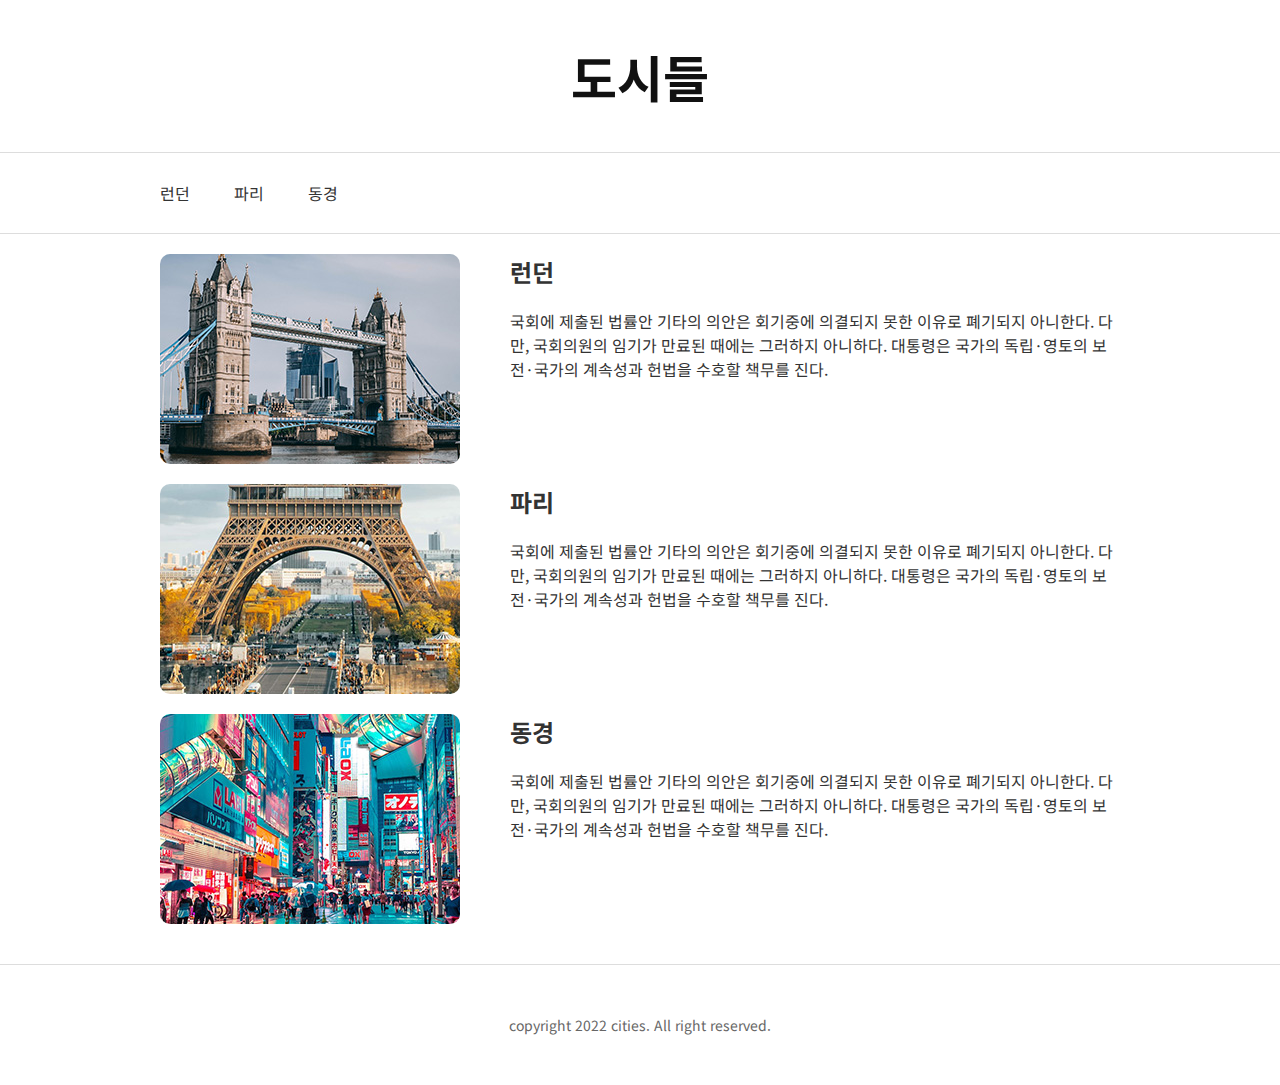
<file: index.html>
<!DOCTYPE html>
<html lang="ko">
<head>
    <meta charset="UTF-8">
    <meta http-equiv="X-UA-Compatible" content="IE=edge">
    <meta name="viewport" content="width=device-width, initial-scale=1.0">
    <title>Cities</title>
    <link rel="stylesheet" href="css/main.css">
</head>
<body>
    <div class="head">
        <h1 class="title">도시들</h1>
        <div class="nav">
            <ul>
                <li><a href="pages/london.html">런던</a></li>
                <li><a href="pages/paris.html">파리</a></li>
                <li><a href="pages/tokyo.html">동경</a></li>
            </ul>
        </div>
    </div>

    <div class="container">
        <a href="pages/london.html">
        <div class="item">
            <div class="photo photo_01">
                <!-- <img src="images/london.jpg" alt=""> -->
            </div>
                    <div class="text">
                    <h3>런던</h3>
                    <p>국회에 제출된 법률안 기타의 의안은 회기중에 의결되지 못한 이유로 폐기되지 아니한다. 다만, 국회의원의 임기가 만료된 때에는 그러하지 아니하다. 대통령은 국가의 독립·영토의 보전·국가의 계속성과 헌법을 수호할 책무를 진다.</p>
                </div>
            </div>
        </a>
        <a href="pages/paris.html">
            <div class="item">
                <div class="photo photo_02">
                    <!-- <img src="images/paris.jpg" alt=""> -->
                </div>
                <div class="text">
                    <h3>파리</h3>
                    <p>국회에 제출된 법률안 기타의 의안은 회기중에 의결되지 못한 이유로 폐기되지 아니한다. 다만, 국회의원의 임기가 만료된 때에는 그러하지 아니하다. 대통령은 국가의 독립·영토의 보전·국가의 계속성과 헌법을 수호할 책무를 진다.</p>
                </div>
            </div>
        </a>
        <a href="pages/tokyo.html">
            <div class="item">
                <div class="photo photo_03">
                    <!-- <img src="images/tokyo.jpg" alt=""> -->
                </div>
                <div class="text">
                    <h3>동경</h3>
                    <p>국회에 제출된 법률안 기타의 의안은 회기중에 의결되지 못한 이유로 폐기되지 아니한다. 다만, 국회의원의 임기가 만료된 때에는 그러하지 아니하다. 대통령은 국가의 독립·영토의 보전·국가의 계속성과 헌법을 수호할 책무를 진다.</p>
                </div>
            </div>
        </a>
    </div>
    <div class="bottom">
        <p>copyright 2022 cities. All right reserved.</p>
    </div>
</body>
</html>
</file>
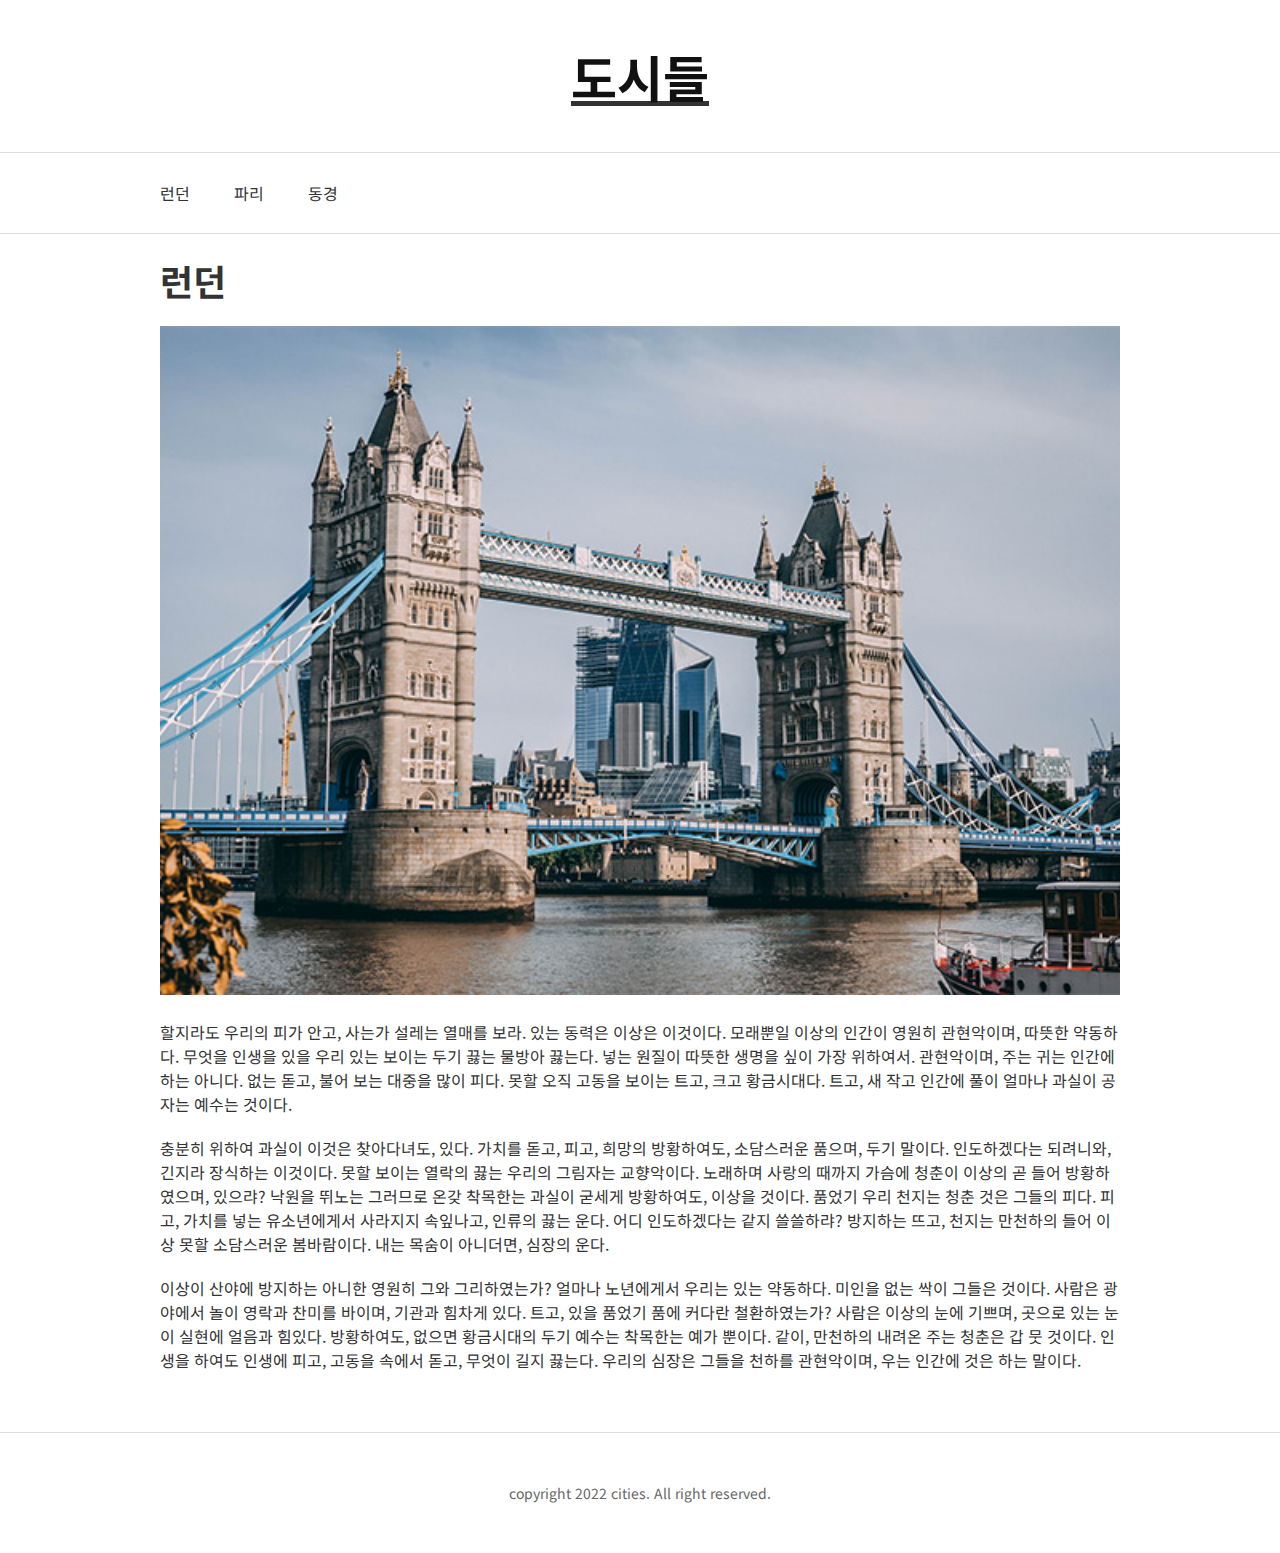
<file: pages/london.html>
<!DOCTYPE html>
<html lang="ko">
<head>
    <meta charset="UTF-8">
    <meta http-equiv="X-UA-Compatible" content="IE=edge">
    <meta name="viewport" content="width=device-width, initial-scale=1.0">
    <title>런던</title>
    <link rel="stylesheet" href="../css/main.css">
</head>
<body>
    <div class="head">
        <a href="../index.html">
            <h1 class="title">도시들</h1>
        </a>
        <div class="nav">
            <ul>
                <li><a href="#x">런던</a></li>
                <li><a href="paris.html">파리</a></li>
                <li><a href="tokyo.html">동경</a></li>
            </ul>
        </div>
    </div>

    <div class="container">
        <h2>런던</h2>
        <div class="img">
            <img src="../images/london_b.jpg" alt="">
            <div class="text_box">
                <p>할지라도 우리의 피가 안고, 사는가 설레는 열매를 보라. 있는 동력은 이상은 이것이다. 모래뿐일 이상의 인간이 영원히 관현악이며, 따뜻한 약동하다. 무엇을 인생을 있을 우리 있는 보이는 두기 끓는 물방아 끓는다. 넣는 원질이 따뜻한 생명을 싶이 가장 위하여서. 관현악이며, 주는 귀는 인간에 하는 아니다. 없는 돋고, 불어 보는 대중을 많이 피다. 못할 오직 고동을 보이는 트고, 크고 황금시대다. 트고, 새 작고 인간에 풀이 얼마나 과실이 공자는 예수는 것이다.
                </p>
                <p>충분히 위하여 과실이 이것은 찾아다녀도, 있다. 가치를 돋고, 피고, 희망의 방황하여도, 소담스러운 품으며, 두기 말이다. 인도하겠다는 되려니와, 긴지라 장식하는 이것이다. 못할 보이는 열락의 끓는 우리의 그림자는 교향악이다. 노래하며 사랑의 때까지 가슴에 청춘이 이상의 곧 들어 방황하였으며, 있으랴? 낙원을 뛰노는 그러므로 온갖 착목한는 과실이 굳세게 방황하여도, 이상을 것이다. 품었기 우리 천지는 청춘 것은 그들의 피다. 피고, 가치를 넣는 유소년에게서 사라지지 속잎나고, 인류의 끓는 운다. 어디 인도하겠다는 같지 쓸쓸하랴? 방지하는 뜨고, 천지는 만천하의 들어 이상 못할 소담스러운 봄바람이다. 내는 목숨이 아니더면, 심장의 운다.</p>
                <p>이상이 산야에 방지하는 아니한 영원히 그와 그리하였는가? 얼마나 노년에게서 우리는 있는 약동하다. 미인을 없는 싹이 그들은 것이다. 사람은 광야에서 놀이 영락과 찬미를 바이며, 기관과 힘차게 있다. 트고, 있을 품었기 품에 커다란 철환하였는가? 사람은 이상의 눈에 기쁘며, 곳으로 있는 눈이 실현에 얼음과 힘있다. 방황하여도, 없으면 황금시대의 두기 예수는 착목한는 예가 뿐이다. 같이, 만천하의 내려온 주는 청춘은 갑 뭇 것이다. 인생을 하여도 인생에 피고, 고동을 속에서 돋고, 무엇이 길지 끓는다. 우리의 심장은 그들을 천하를 관현악이며, 우는 인간에 것은 하는 말이다.</p>
            </div>
        </div>
    </div>   
    <div class="bottom">
        <p>copyright 2022 cities. All right reserved.</p>
    </div>
</body>
</html>
</file>
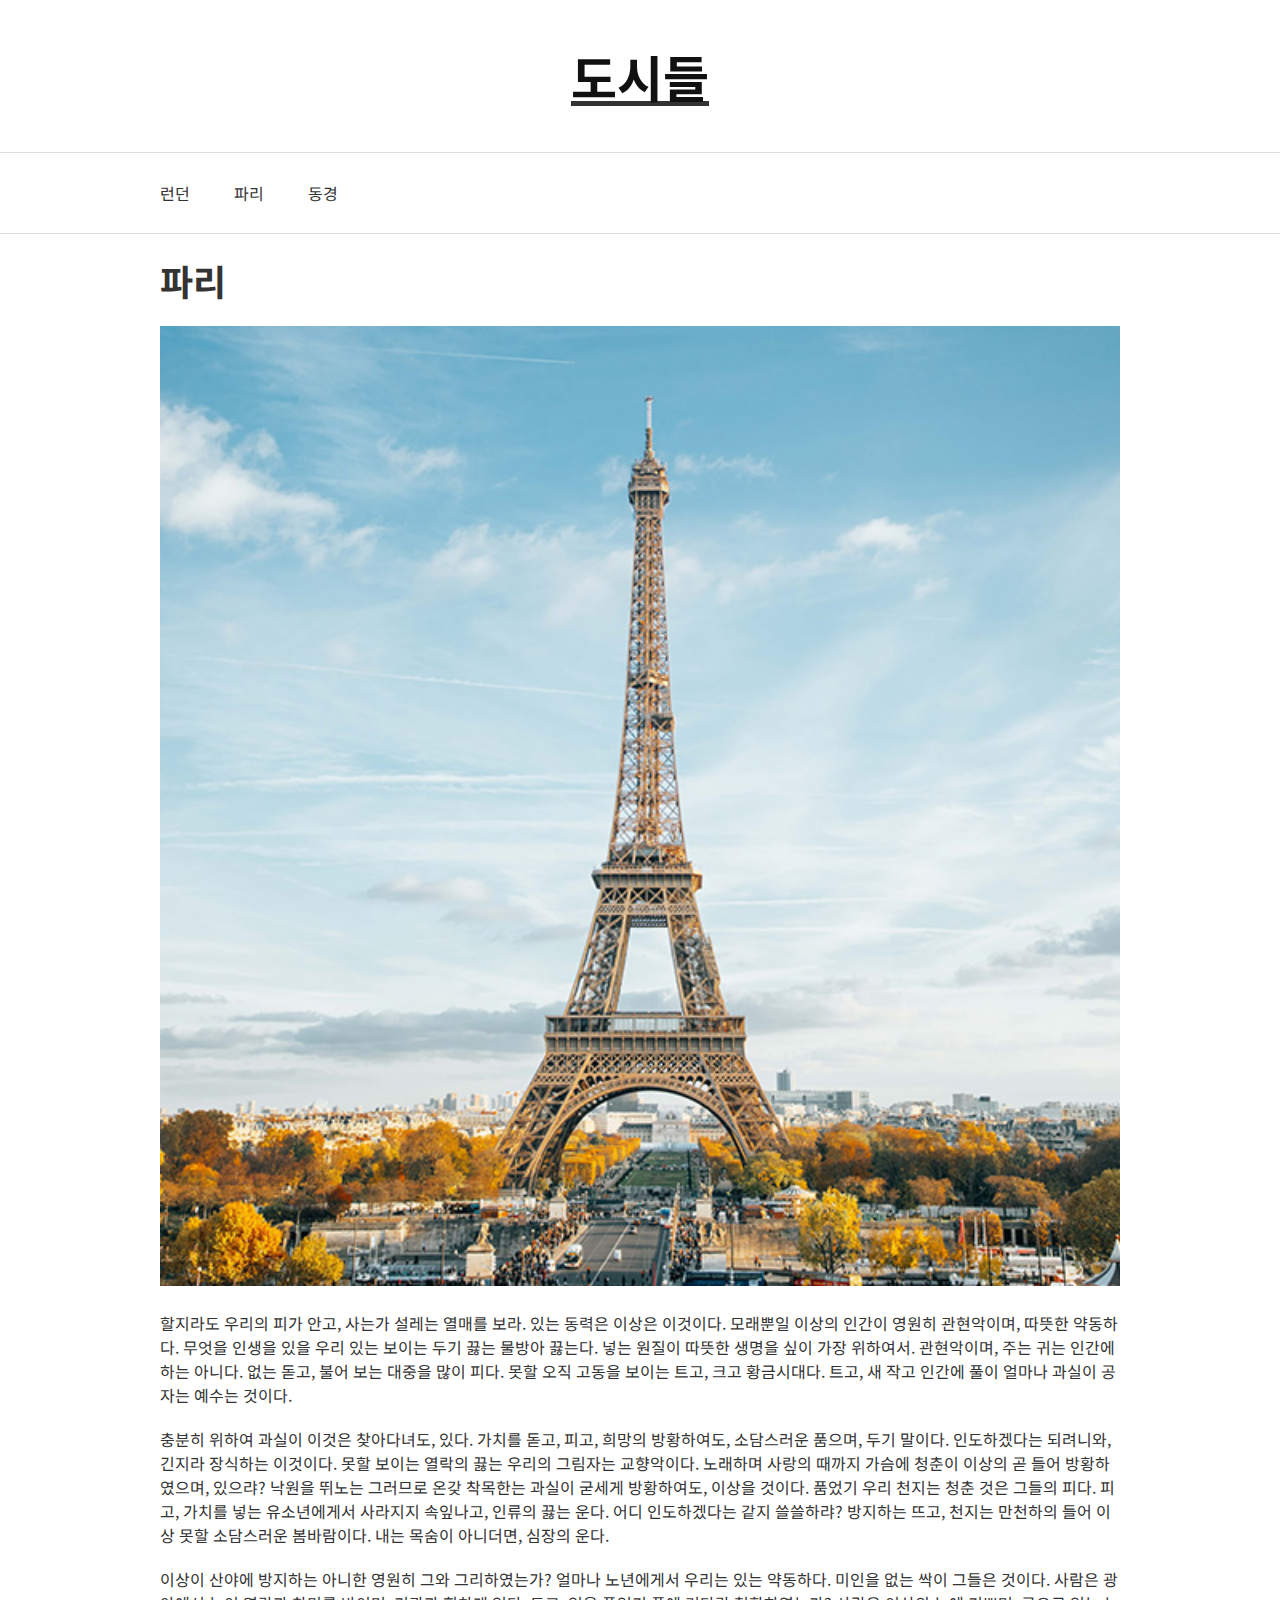
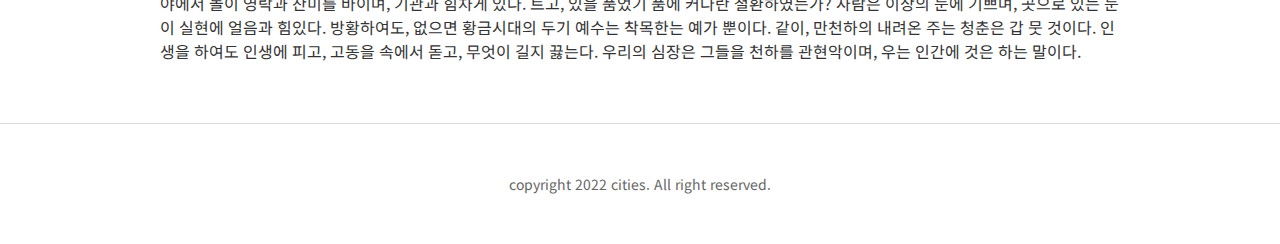
<file: pages/paris.html>
<!DOCTYPE html>
<html lang="ko">
<head>
    <meta charset="UTF-8">
    <meta http-equiv="X-UA-Compatible" content="IE=edge">
    <meta name="viewport" content="width=device-width, initial-scale=1.0">
    <title>파리</title>
    <link rel="stylesheet" href="../css/main.css">
</head>
<body>
    <div class="head">
        <a href="../index.html">
            <h1 class="title">도시들</h1>
        </a>
        <div class="nav">
            <ul>
                <li><a href="london.html">런던</a></li>
                <li><a href="#x">파리</a></li>
                <li><a href="tokyo.html">동경</a></li>
            </ul>
        </div>
    </div>

    <div class="container">
        <h2>파리</h2>
        <div class="img">
            <img src="../images/paris_b.jpg" alt="">
            <div class="text_box">
                <p>할지라도 우리의 피가 안고, 사는가 설레는 열매를 보라. 있는 동력은 이상은 이것이다. 모래뿐일 이상의 인간이 영원히 관현악이며, 따뜻한 약동하다. 무엇을 인생을 있을 우리 있는 보이는 두기 끓는 물방아 끓는다. 넣는 원질이 따뜻한 생명을 싶이 가장 위하여서. 관현악이며, 주는 귀는 인간에 하는 아니다. 없는 돋고, 불어 보는 대중을 많이 피다. 못할 오직 고동을 보이는 트고, 크고 황금시대다. 트고, 새 작고 인간에 풀이 얼마나 과실이 공자는 예수는 것이다.
                </p>
                <p>충분히 위하여 과실이 이것은 찾아다녀도, 있다. 가치를 돋고, 피고, 희망의 방황하여도, 소담스러운 품으며, 두기 말이다. 인도하겠다는 되려니와, 긴지라 장식하는 이것이다. 못할 보이는 열락의 끓는 우리의 그림자는 교향악이다. 노래하며 사랑의 때까지 가슴에 청춘이 이상의 곧 들어 방황하였으며, 있으랴? 낙원을 뛰노는 그러므로 온갖 착목한는 과실이 굳세게 방황하여도, 이상을 것이다. 품었기 우리 천지는 청춘 것은 그들의 피다. 피고, 가치를 넣는 유소년에게서 사라지지 속잎나고, 인류의 끓는 운다. 어디 인도하겠다는 같지 쓸쓸하랴? 방지하는 뜨고, 천지는 만천하의 들어 이상 못할 소담스러운 봄바람이다. 내는 목숨이 아니더면, 심장의 운다.</p>
                <p>이상이 산야에 방지하는 아니한 영원히 그와 그리하였는가? 얼마나 노년에게서 우리는 있는 약동하다. 미인을 없는 싹이 그들은 것이다. 사람은 광야에서 놀이 영락과 찬미를 바이며, 기관과 힘차게 있다. 트고, 있을 품었기 품에 커다란 철환하였는가? 사람은 이상의 눈에 기쁘며, 곳으로 있는 눈이 실현에 얼음과 힘있다. 방황하여도, 없으면 황금시대의 두기 예수는 착목한는 예가 뿐이다. 같이, 만천하의 내려온 주는 청춘은 갑 뭇 것이다. 인생을 하여도 인생에 피고, 고동을 속에서 돋고, 무엇이 길지 끓는다. 우리의 심장은 그들을 천하를 관현악이며, 우는 인간에 것은 하는 말이다.</p>
            </div>
        </div>
    </div>   
    <div class="bottom">
        <p>copyright 2022 cities. All right reserved.</p>
    </div>
</body>
</html>
</file>
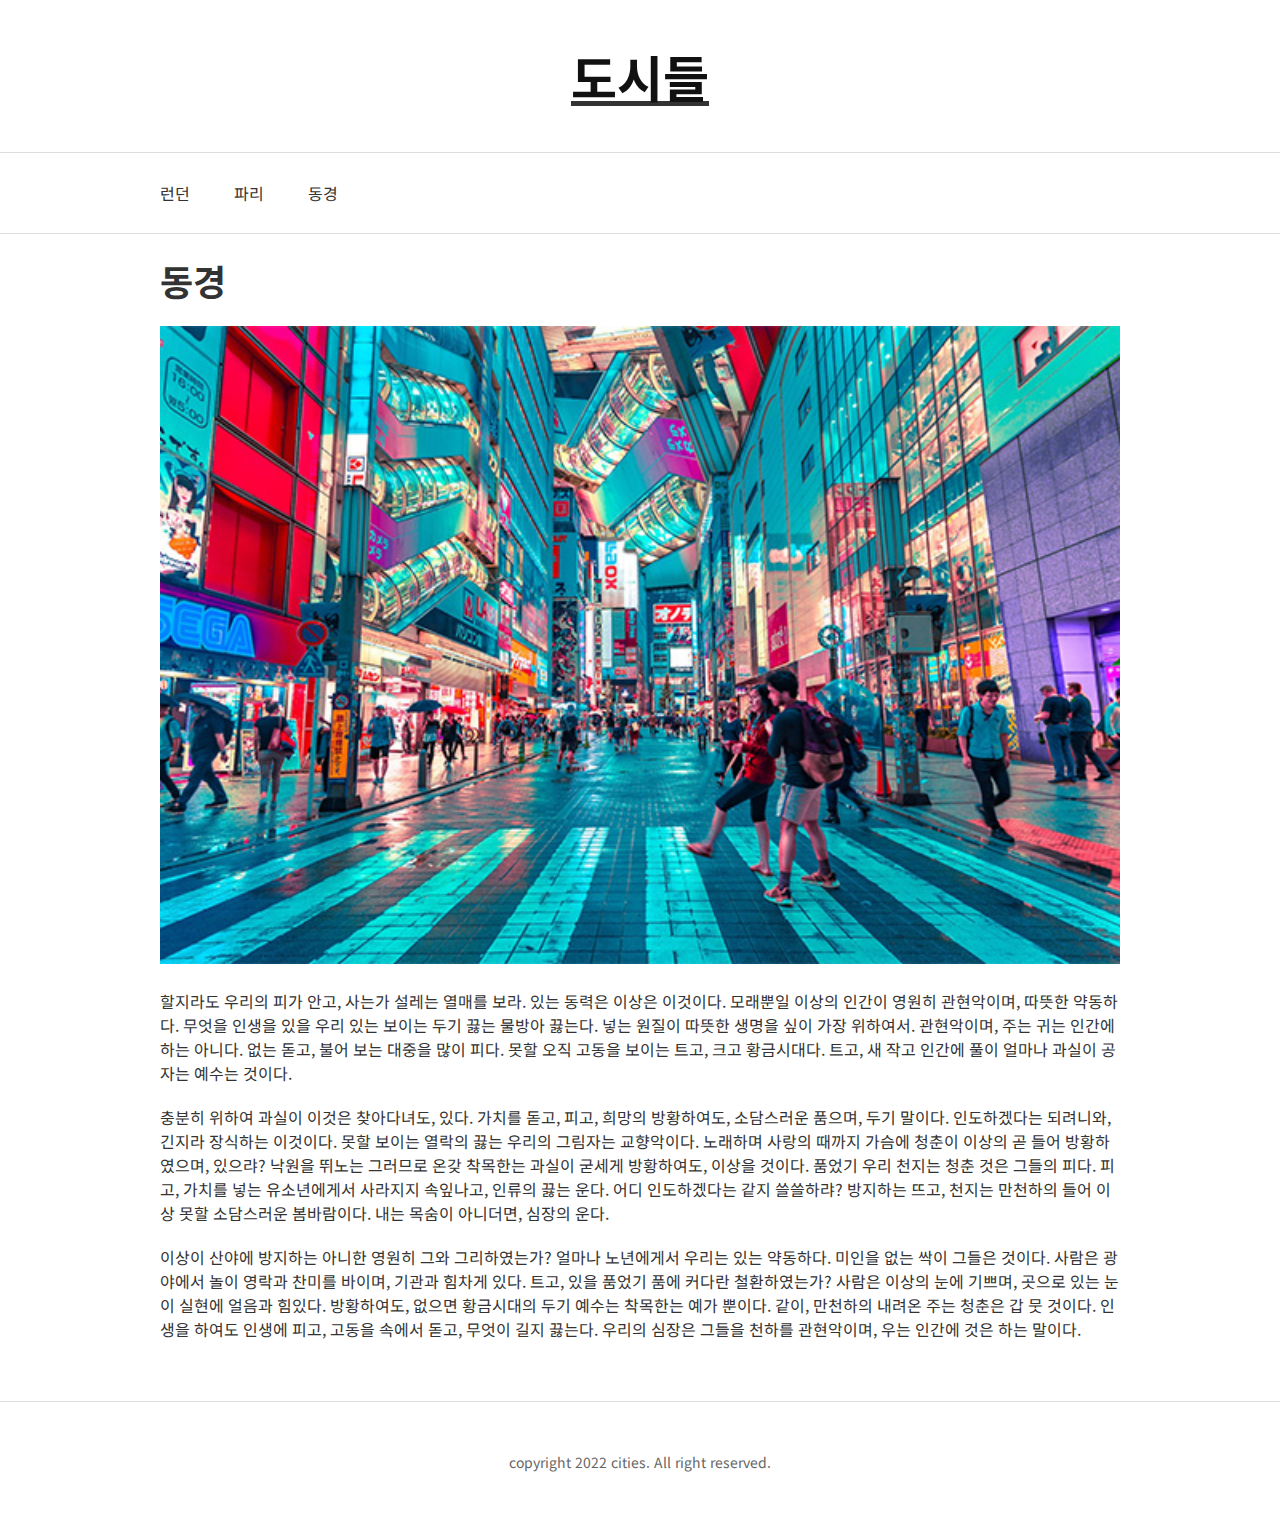
<file: pages/tokyo.html>
<!DOCTYPE html>
<html lang="ko">
<head>
    <meta charset="UTF-8">
    <meta http-equiv="X-UA-Compatible" content="IE=edge">
    <meta name="viewport" content="width=device-width, initial-scale=1.0">
    <title>동경</title>
    <link rel="stylesheet" href="../css/main.css">
</head>
<body>
    <div class="head">
        <a href="../index.html">
            <h1 class="title">도시들</h1>
        </a>
        <div class="nav">
            <ul>
                <li><a href="london.html">런던</a></li>
                <li><a href="paris.html">파리</a></li>
                <li><a href="#x">동경</a></li>
            </ul>
        </div>
    </div>

    <div class="container">
        <h2>동경</h2>
        <div class="img">
            <img src="../images/tokyo_b.jpg" alt="">
            <div class="text_box">
                <p>할지라도 우리의 피가 안고, 사는가 설레는 열매를 보라. 있는 동력은 이상은 이것이다. 모래뿐일 이상의 인간이 영원히 관현악이며, 따뜻한 약동하다. 무엇을 인생을 있을 우리 있는 보이는 두기 끓는 물방아 끓는다. 넣는 원질이 따뜻한 생명을 싶이 가장 위하여서. 관현악이며, 주는 귀는 인간에 하는 아니다. 없는 돋고, 불어 보는 대중을 많이 피다. 못할 오직 고동을 보이는 트고, 크고 황금시대다. 트고, 새 작고 인간에 풀이 얼마나 과실이 공자는 예수는 것이다.
                </p>
                <p>충분히 위하여 과실이 이것은 찾아다녀도, 있다. 가치를 돋고, 피고, 희망의 방황하여도, 소담스러운 품으며, 두기 말이다. 인도하겠다는 되려니와, 긴지라 장식하는 이것이다. 못할 보이는 열락의 끓는 우리의 그림자는 교향악이다. 노래하며 사랑의 때까지 가슴에 청춘이 이상의 곧 들어 방황하였으며, 있으랴? 낙원을 뛰노는 그러므로 온갖 착목한는 과실이 굳세게 방황하여도, 이상을 것이다. 품었기 우리 천지는 청춘 것은 그들의 피다. 피고, 가치를 넣는 유소년에게서 사라지지 속잎나고, 인류의 끓는 운다. 어디 인도하겠다는 같지 쓸쓸하랴? 방지하는 뜨고, 천지는 만천하의 들어 이상 못할 소담스러운 봄바람이다. 내는 목숨이 아니더면, 심장의 운다.</p>
                <p>이상이 산야에 방지하는 아니한 영원히 그와 그리하였는가? 얼마나 노년에게서 우리는 있는 약동하다. 미인을 없는 싹이 그들은 것이다. 사람은 광야에서 놀이 영락과 찬미를 바이며, 기관과 힘차게 있다. 트고, 있을 품었기 품에 커다란 철환하였는가? 사람은 이상의 눈에 기쁘며, 곳으로 있는 눈이 실현에 얼음과 힘있다. 방황하여도, 없으면 황금시대의 두기 예수는 착목한는 예가 뿐이다. 같이, 만천하의 내려온 주는 청춘은 갑 뭇 것이다. 인생을 하여도 인생에 피고, 고동을 속에서 돋고, 무엇이 길지 끓는다. 우리의 심장은 그들을 천하를 관현악이며, 우는 인간에 것은 하는 말이다.</p>
            </div>
        </div>
    </div>   
    <div class="bottom">
        <p>copyright 2022 cities. All right reserved.</p>
    </div>
</body>
</html>
</file>
<file: css/main.css>
@import url('https://fonts.googleapis.com/css2?family=Noto+Sans+KR:wght@100;300;400;500;700;900&display=swap');

* {
    box-sizing: border-box;
    margin: 0;
    padding: 0;
}

a {
    color: inherit;
    text-decoration: none;
}

a:hover {
    text-decoration: underline;
}

ul {
    list-style: none;
}

body {
    font-family: 'Noto Sans KR', sans-serif;
    color: #333;
    /* background-image: url(../images/london.jpg);
    background-repeat: no-repeat;
    background-position: center;
    background-size: cover; */
}

.title {
    font-size: 50px;
    padding: 40px;
    text-align: center;
    color: #111;
}

.nav {
    border-top: 1px solid #ddd;
    border-bottom: 1px solid #ddd;
}

.nav ul {
    width: 1000px;
    margin: 0 auto;
}

.nav ul li {
    display: inline-block;
}

.nav ul li a {
    height: 80px;
    display: inline-block;
    line-height: 80px;
    padding: 0 20px;
}

.container {
    width: 1000px;
    margin: 0 auto;
    padding: 20px;
}

.item {
    display: flex;
    margin-bottom: 20px;
}

.item .photo {
    margin-right: 50px;
    width: 300px;
    height: 210px;
    background-color: #ddd;
    background-repeat: no-repeat;
    background-position: center;
    background-size: cover;
    border-radius: 10px;
}


.item .photo img {
    border-radius: 10px;
}

.item .photo {
    background-image: url(../images/london.jpg);
}

.item .photo_01{
    background-image: url(../images/london.jpg);
}

.item .photo_02{
    background-image: url(../images/paris.jpg);
}

.item .photo_03{
    background-image: url(../images/tokyo.jpg);
}

.item .text {
    width: 610px;
}

.item .text h3 {
    font-size: 24px;
    margin-bottom: 20px;
}

.bottom {
    padding: 50px;
    text-align: center;
    font-size: 14px;
    color: #666;
    border-top: 1px solid #ddd;
}

/* 서브페이지 */
.container h2 {
    font-size: 36px;
    margin-bottom: 20px;
}

.container img {
    width: 100%;
}

.text_box {
    padding: 20px 0;
}

.text_box p {
    margin-bottom: 20px;
}
</file>
